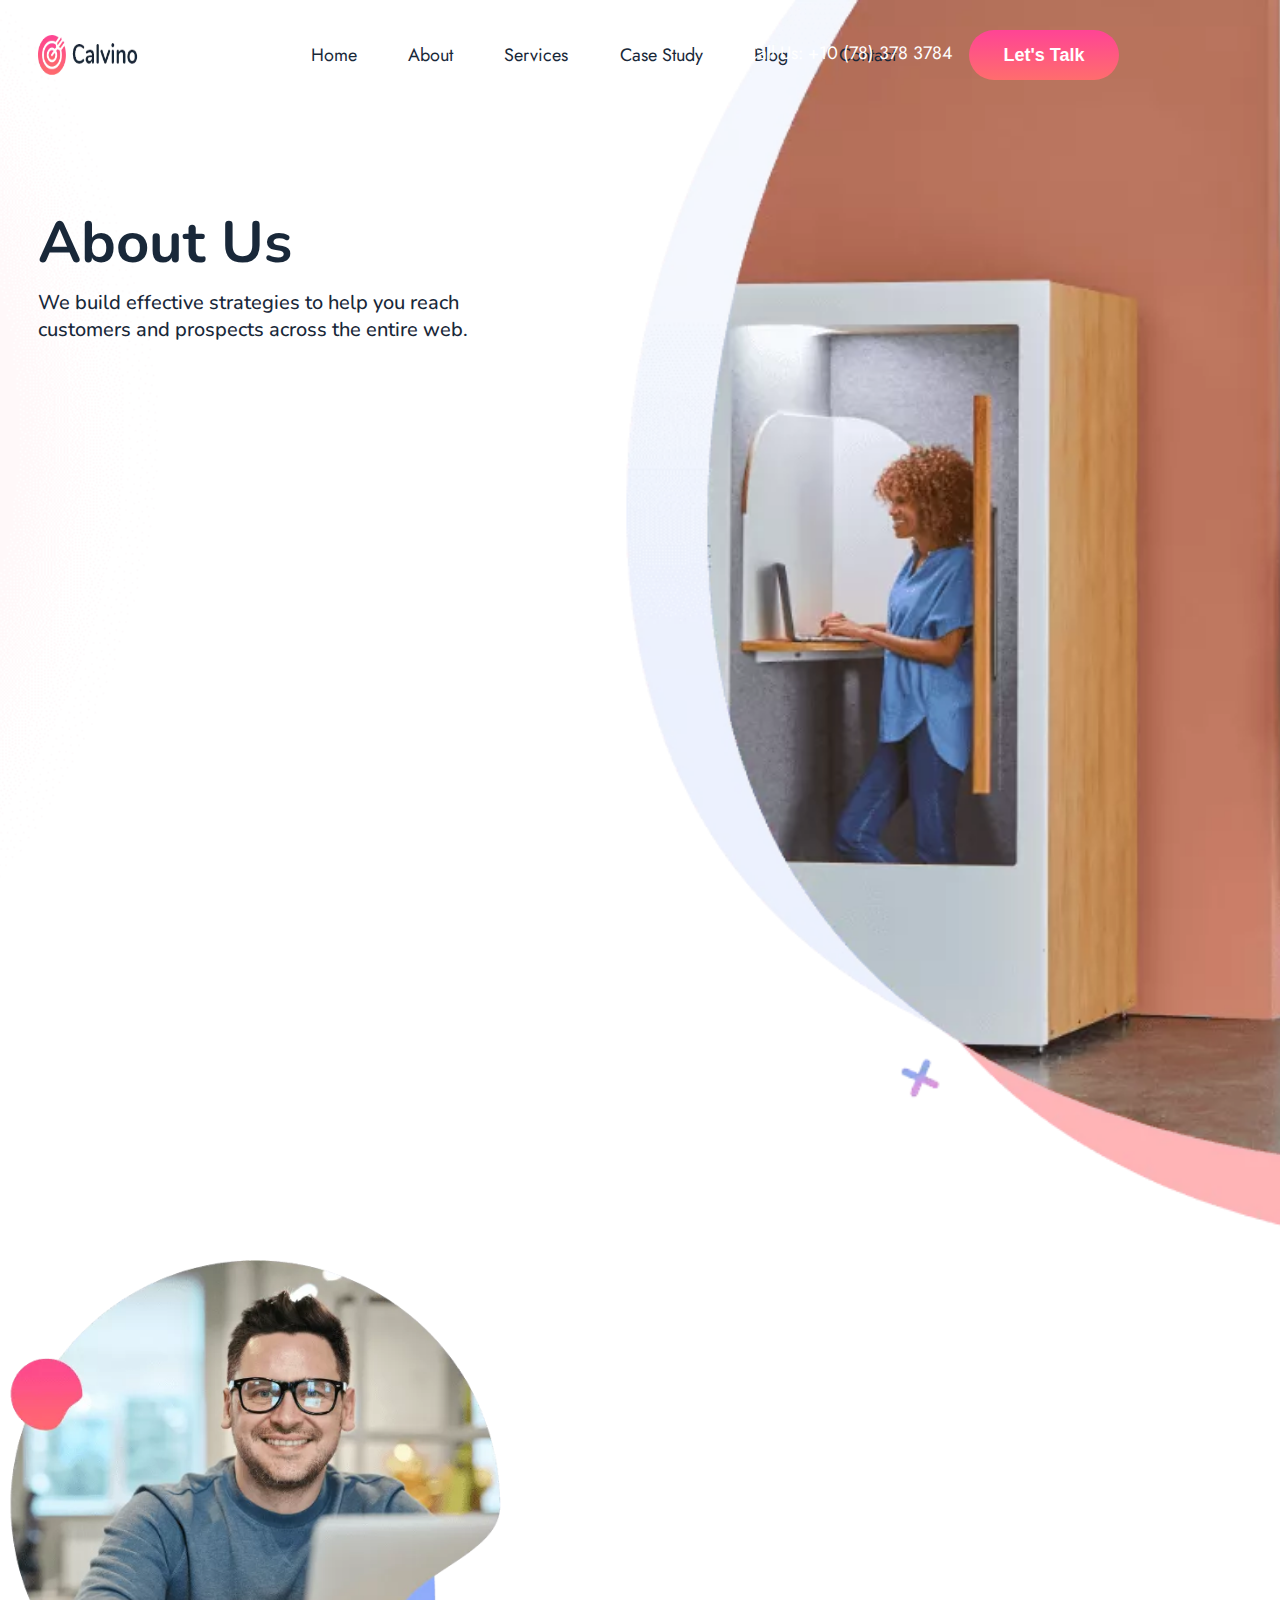
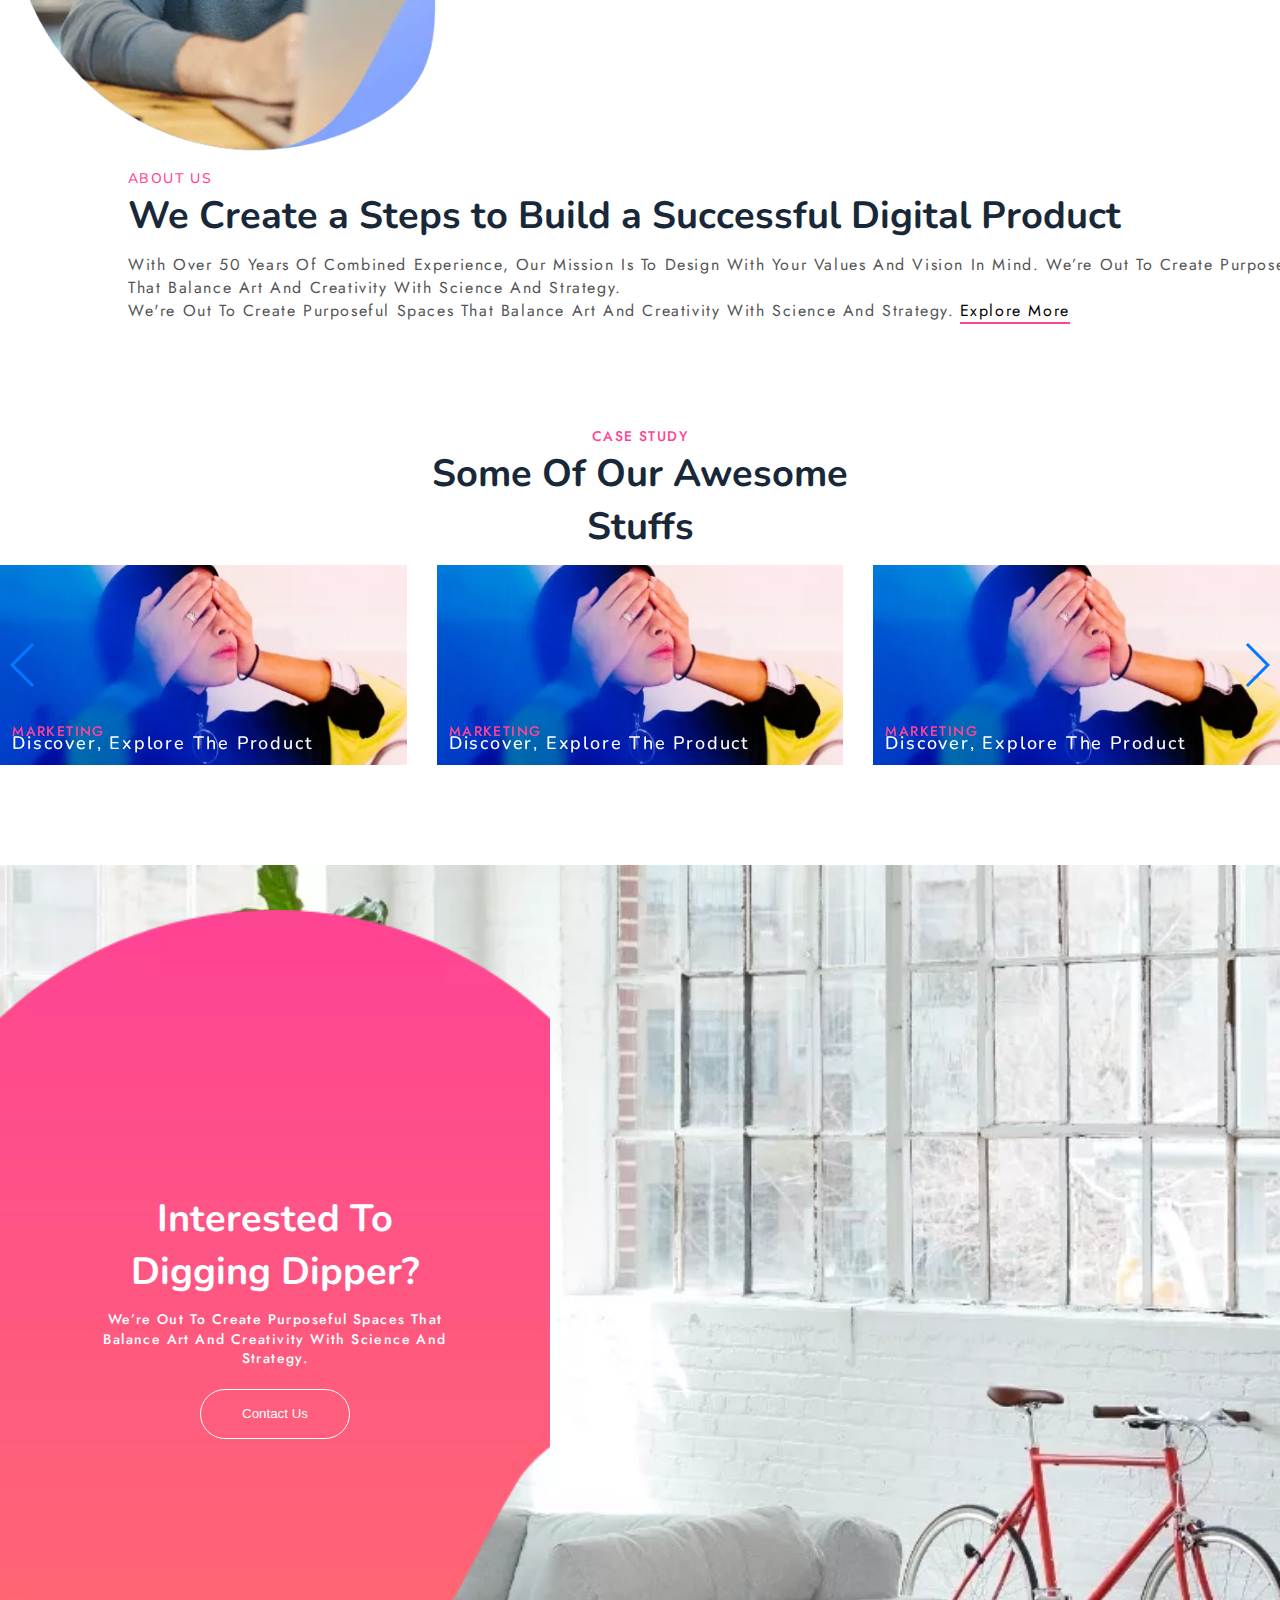
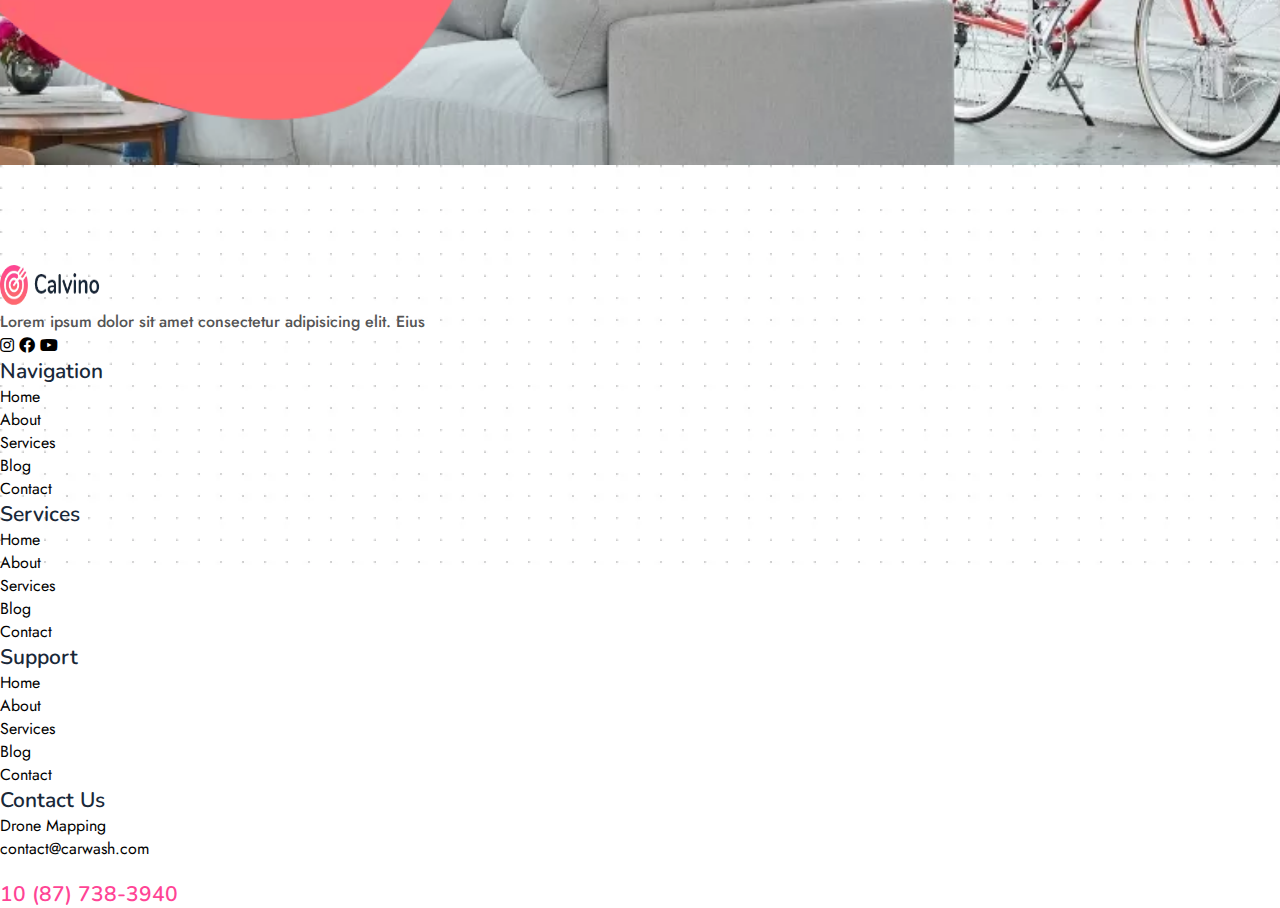
<file: about.html>
<!DOCTYPE html>
<html lang="en">
<head>
    <meta charset="UTF-8">
    <meta name="viewport" content="width=device-width, initial-scale=1.0">
    <title>Calvino-SEO-About</title>
    <link href="https://cdn.jsdelivr.net/npm/bootstrap@5.0.2/dist/css/bootstrap.min.css" rel="stylesheet" integrity="sha384-EVSTQN3/azprG1Anm3QDgpJLIm9Nao0Yz1ztcQTwFspd3yD65VohhpuuCOmLASjC" crossorigin="anonymous">
    <link rel="stylesheet" href="./assets/css/swiper.min.css">
    <link rel="stylesheet" href="./assets/css/stylesheet.css">
    <link rel="stylesheet" href="./assets/css/fontawesome-all.min.css">
</head>
<body>
    <header class="header-about">
        <nav class="navbar">
            <img src="./assets/img/logo.png" class="logo" alt="logo">
            <ul class="links-container">
                <li class="link-item"><a href="#">Home</a></li>
                <li class="link-item"><a href="#">About</a></li>
                <li class="link-item"><a href="#">Services</a></li>
                <li class="link-item"><a href="#">Case Study</a></li>
                <li class="link-item"><a href="#">Blog</a></li>
                <li class="link-item"><a href="#">Contact</a></li>
            </ul>
            <div class="call-to-action">
                <a href="">Call Us: +10 (78) 378 3784</a>
                <button class="action-btn">Let's Talk</button>
            </div>
        </nav>
        <section class="hero-section" id="hero-section">
            <div class="container">
                <div class="row">
                    <div class="col-xl-8 col-lg-8 col-md-8 col-12">
                        <h1>About Us</h1>
                        <h6>We build effective strategies to help you reach customers and prospects across the entire web.</h6>
                    </div>
                </div>
            </div>
        </section>
    </header>
    <section class="about" id="about">
        <div class="container">
            <div class="row">
            <div class="col-xl-5 col-lg-5 col-md-5 col-12">
                <img src="./assets/img/about1.png" alt="">
            </div>
            <div class="col-xl-7 col-lg-7 col-md-7 col-12">
                <div class="about-content-area">
                    <h6>ABOUT US</h6>
                    <h2>We Create a Steps to Build a Successful Digital Product</h2>
                    <p>With over 50 years of combined experience, our mission is to design with your values and vision in mind. We’re out to create purposeful spaces that balance art and creativity with science and strategy.</p>
                    <p>We're out to create purposeful spaces that balance art and creativity with science and strategy.</p>
                    <a href="#">Explore More</a>
                </div>
            </div>
            </div>
        </div>
    </section>
    <section class="case-study" id="case-study">
        <div class="container">
            <div class="row">
                <div class="col-xl-12 col-lg-12 col-md-12 justify-heading">
                    <p>CASE STUDY</p>
                    <h2>Some Of Our Awesome<br> Stuffs</h2>
                </div>
            </div>
            <div class="row">
                <div class="col-xl-12 col-lg-12 col-md-12 col-12">
                    <div class="swiper-container" data-aos="fade-up">
                        <!-- Additional required wrapper -->
                        <div class="swiper-wrapper">
                            <div class="swiper-slide">
                                <div class="case-study-card">
                                    <p>Marketing</p>
                                    <h3>Discover, Explore the product</h3>
                                </div>
                            </div>
                            <div class="swiper-slide">
                                <div class="case-study-card">
                                    <p>Marketing</p>
                                    <h3>Discover, Explore the product</h3>
                                </div>
                            </div>
                            <div class="swiper-slide">
                                <div class="case-study-card">
                                    <p>Marketing</p>
                                    <h3>Discover, Explore the product</h3>
                                </div>
                            </div>
                            <div class="swiper-slide">
                                <div class="case-study-card">
                                    <p>Marketing</p>
                                    <h3>Discover, Explore the product</h3>
                                </div>
                            </div>
                            <div class="swiper-slide">
                                <div class="case-study-card">
                                    <p>Marketing</p>
                                    <h3>Discover, Explore the product</h3>
                                </div>
                            </div>
                        </div>
                        <!-- If we need navigation buttons -->
                        <div class="swiper-button-prev"></div>
                        <div class="swiper-button-next"></div>
                    </div>
                </div>
            </div>
        </div>
    </section>
    <section class="emargency-care" id="emargency-care">
        <div class="container">
            <div class="row">
                <div class="col-xl-6 col-lg-6 col-md-6 col-12"></div>
                <div class="col-xl-6 col-lg-6 col-md-6 col-12">
                    <div class="emargency-care-content">
                    <h2>Interested To<br>
                        Digging Dipper?</h2>
                    <p>We’re out to create purposeful spaces that balance art and creativity with science and strategy.
                    </p>
                    <button class="emargency-care-btn">Contact Us</button>
                    </div>
                </div>
            </div>
        </div>
    </section>
    <footer>
        <div class="container">
            <div class="row">
                <div class="col-xl-3 col-lg-3 col-md-3 col-12">
                    <div class="footer-content">
                    <img src="./assets/img/logo.png" class="logo" alt="">
                    <p>Lorem ipsum dolor sit amet consectetur adipisicing elit. Eius</p>
                    <span><i class="fab fa-instagram"></i> <i class="fab fa-facebook"></i> <i class="fab fa-youtube"></i> <i class="fab fa-linkedin"></i></span>
                    </div>
                </div>
                <div class="col-xl-2 col-lg-2 col-md-2">
                    <h6>Navigation</h6>
                    <ul class="link-container">
                        <li class="links">Home</li>
                        <li class="links">About</li>
                        <li class="links">Services</li>
                        <li class="links">Blog</li>
                        <li class="links">Contact</li>
                    </ul>         
                </div>
                <div class="col-xl-2 col-lg-2 col-md-2">
                    <h6>Services</h6>
                    <ul class="link-container">
                        <li class="links">Home</li>
                        <li class="links">About</li>
                        <li class="links">Services</li>
                        <li class="links">Blog</li>
                        <li class="links">Contact</li>
                    </ul>   
                </div>
                <div class="col-xl-2 col-lg-2 col-md-2">
                    <h6>Support</h6>
                    <ul class="link-container">
                        <li class="links">Home</li>
                        <li class="links">About</li>
                        <li class="links">Services</li>
                        <li class="links">Blog</li>
                        <li class="links">Contact</li>
                    </ul>   
                </div>
                <div class="col-xl-3 col-lg-3 col-md-3 col-12">
                    <h6>Contact Us</h6>
                    <ul class="link-container">
                        <li class="links">Drone Mapping</li>
                        <li class="links">contact@carwash.com</li>
                    </ul> 
                    <h4><a href="">10 (87) 738-3940</a></h4>
                </div>
            </div>
        </div>
    </footer>
</body>
    <script src="./assets/js/jquery.min.js"></script>
    <script src="https://cdn.jsdelivr.net/npm/@popperjs/core@2.9.2/dist/umd/popper.min.js" integrity="sha384-IQsoLXl5PILFhosVNubq5LC7Qb9DXgDA9i+tQ8Zj3iwWAwPtgFTxbJ8NT4GN1R8p" crossorigin="anonymous"></script>
    <script src="https://cdn.jsdelivr.net/npm/bootstrap@5.0.2/dist/js/bootstrap.min.js" integrity="sha384-cVKIPhGWiC2Al4u+LWgxfKTRIcfu0JTxR+EQDz/bgldoEyl4H0zUF0QKbrJ0EcQF" crossorigin="anonymous"></script>
    <script src="./assets/js/swiper.min.js"></script>
    <script src="./assets/js/main.js"></script>
</html>
</file>
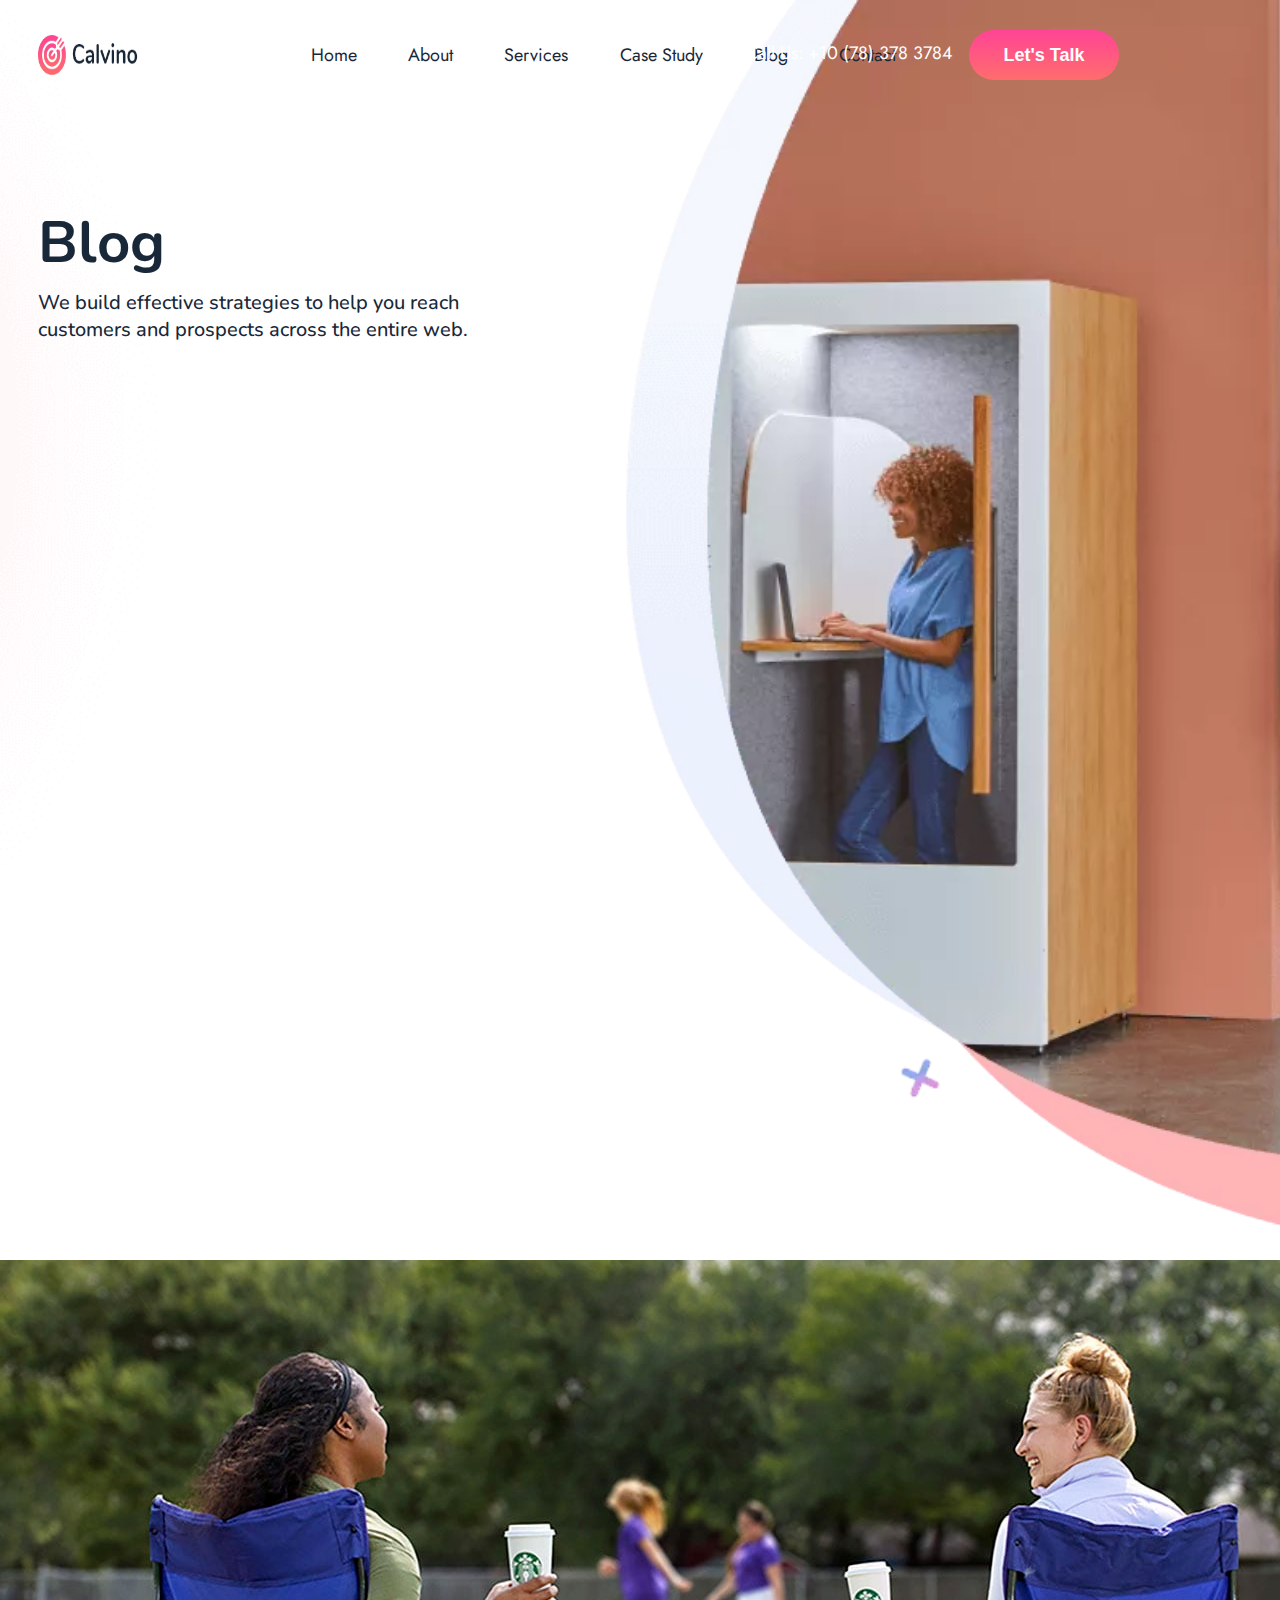
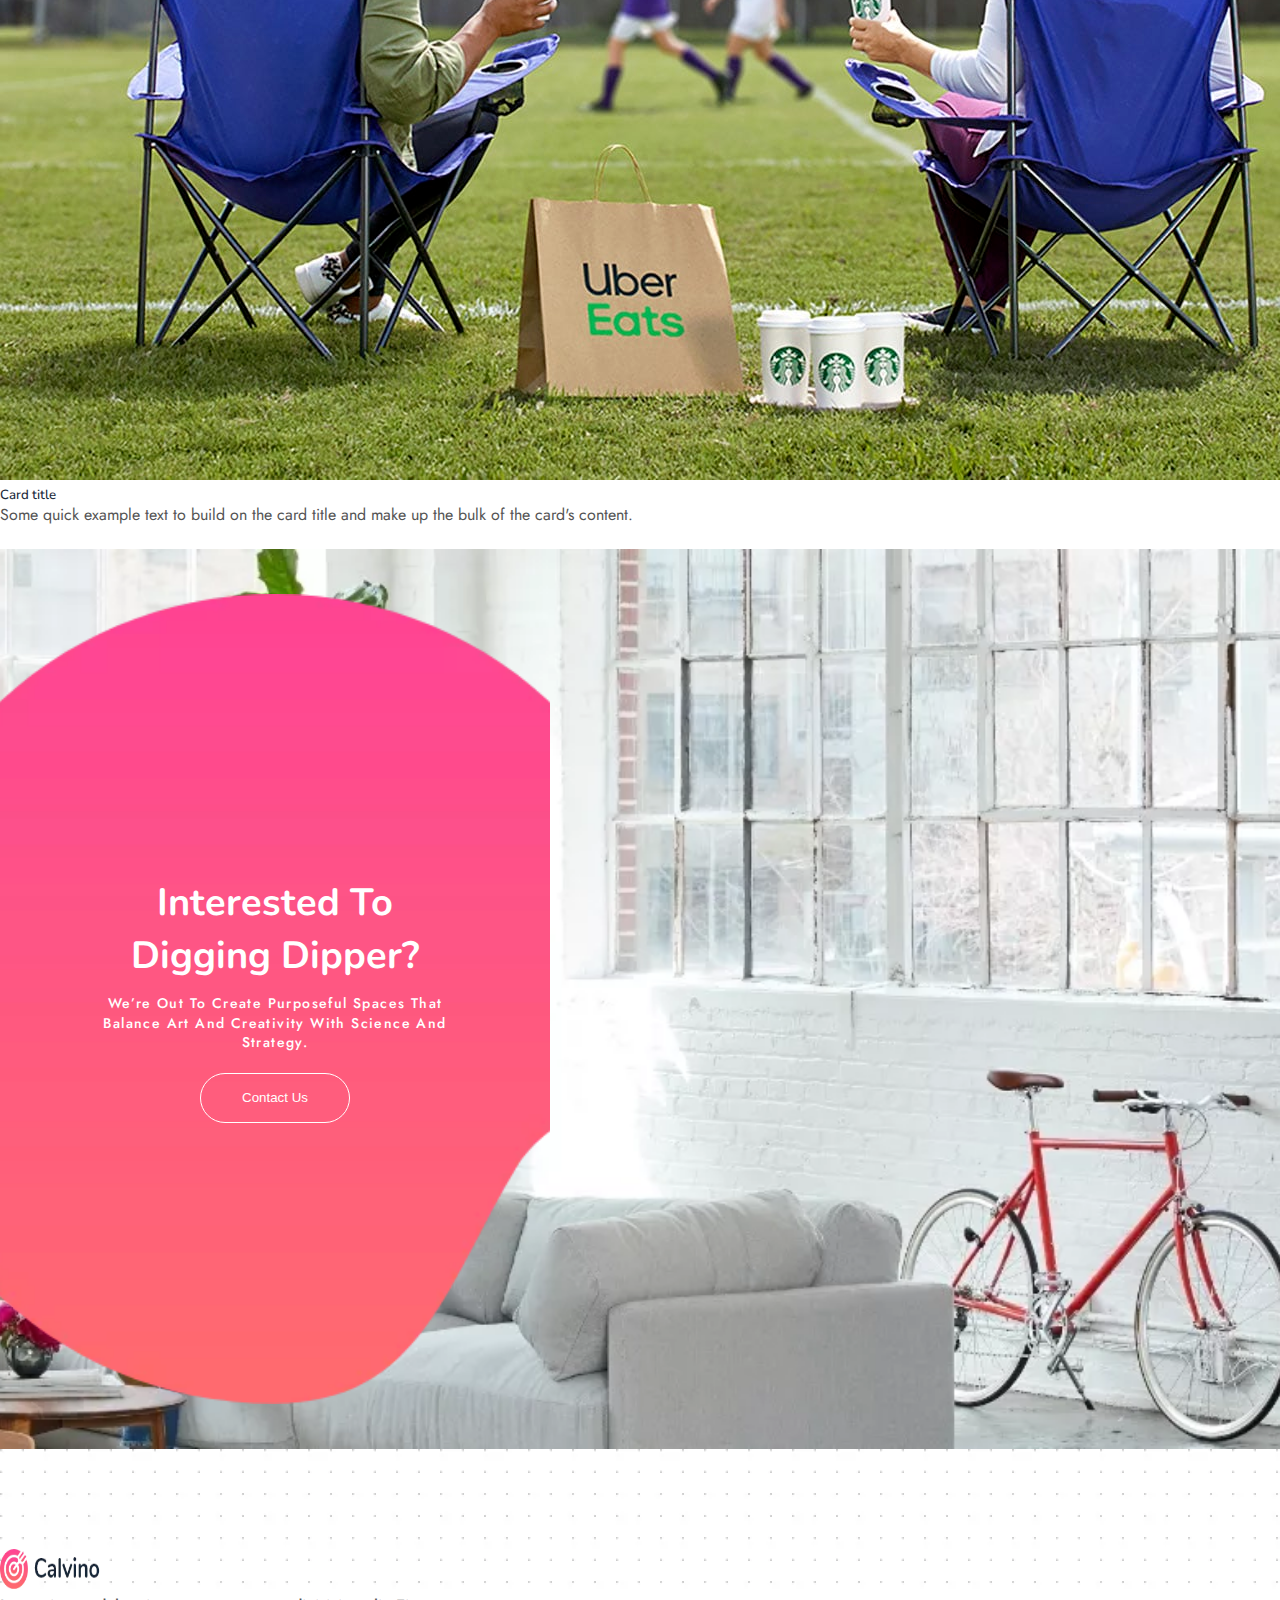
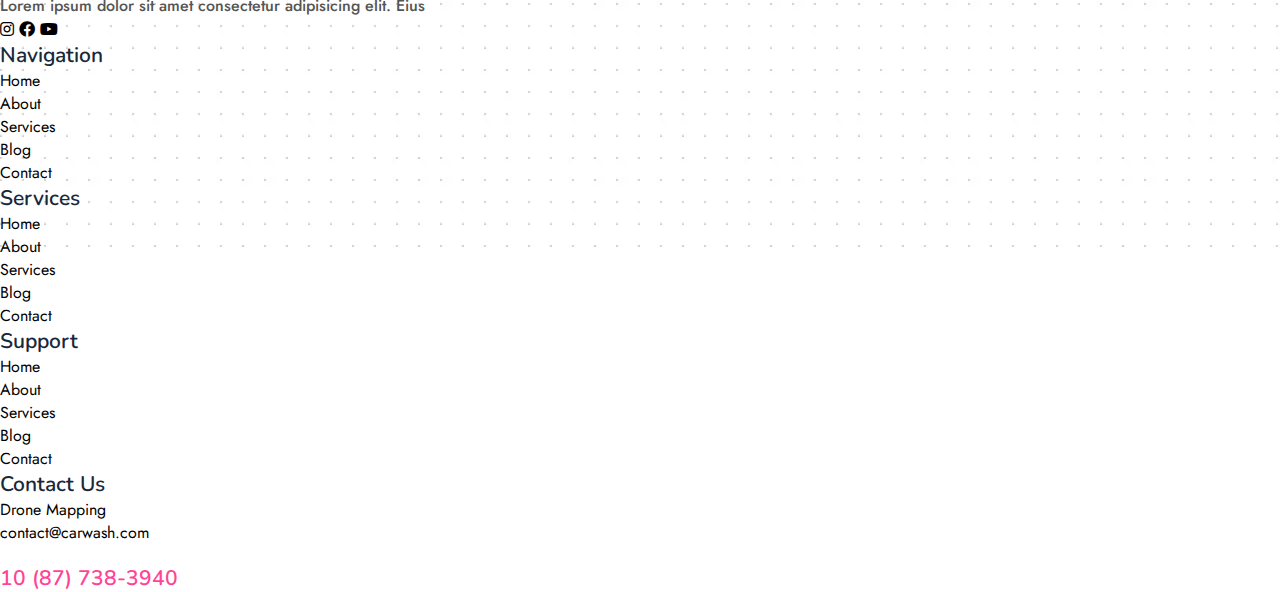
<file: blog.html>
<!DOCTYPE html>
<html lang="en">
<head>
    <meta charset="UTF-8">
    <meta name="viewport" content="width=device-width, initial-scale=1.0">
    <title>Calvino-Blog</title>
    <link href="https://cdn.jsdelivr.net/npm/bootstrap@5.0.2/dist/css/bootstrap.min.css" rel="stylesheet" integrity="sha384-EVSTQN3/azprG1Anm3QDgpJLIm9Nao0Yz1ztcQTwFspd3yD65VohhpuuCOmLASjC" crossorigin="anonymous">
    <link rel="stylesheet" href="./assets/css/swiper.min.css">
    <link rel="stylesheet" href="./assets/css/stylesheet.css">
    <link rel="stylesheet" href="./assets/css/fontawesome-all.min.css">
</head>
<body>
    <header class="header-about">
        <nav class="navbar">
            <img src="./assets/img/logo.png" class="logo" alt="logo">
            <ul class="links-container">
                <li class="link-item"><a href="#">Home</a></li>
                <li class="link-item"><a href="#">About</a></li>
                <li class="link-item"><a href="#">Services</a></li>
                <li class="link-item"><a href="#">Case Study</a></li>
                <li class="link-item"><a href="#">Blog</a></li>
                <li class="link-item"><a href="#">Contact</a></li>
            </ul>
            <div class="call-to-action">
                <a href="">Call Us: +10 (78) 378 3784</a>
                <button class="action-btn">Let's Talk</button>
            </div>
        </nav>
        <section class="hero-section" id="hero-section">
            <div class="container">
                <div class="row">
                    <div class="col-xl-8 col-lg-8 col-md-8 col-12">
                        <h1>Blog</h1>
                        <h6>We build effective strategies to help you reach customers and prospects across the entire web.</h6>
                    </div>
                </div>
            </div>
        </section>
    </header>
    <section class="blog" id="blog">
        <div class="container">
            <div class="row">
                <div class="col-xl-8 col-lg-8 col-md-8 col-12">
                    <div class="card">
                        <img class="card-img-top" src="./assets/img/blog-1.png" alt="Card image cap">
                        <div class="card-body">
                          <h5 class="card-title">Card title</h5>
                          <p class="card-text">Some quick example text to build on the card title and make up the bulk of the card's content.</p>
                          <a href="#" class="btn btn-primary">Go somewhere</a>
                        </div>
                    </div>
                </div>
                <div class="col-xl-4 col-lg-4 col-md-4 col-12">
                    <div class="card bg-light mb-3">
                        <div class="card-body">
                            
                        </div>
                    </div>
                </div>
            </div>
        </div>
    </section>
    <section class="emargency-care" id="emargency-care">
        <div class="container">
            <div class="row">
                <div class="col-xl-6 col-lg-6 col-md-6 col-12"></div>
                <div class="col-xl-6 col-lg-6 col-md-6 col-12">
                    <div class="emargency-care-content">
                    <h2>Interested To<br>
                        Digging Dipper?</h2>
                    <p>We’re out to create purposeful spaces that balance art and creativity with science and strategy.
                    </p>
                    <button class="emargency-care-btn">Contact Us</button>
                    </div>
                </div>
            </div>
        </div>
    </section>
    <footer>
        <div class="container">
            <div class="row">
                <div class="col-xl-3 col-lg-3 col-md-3 col-12">
                    <div class="footer-content">
                    <img src="./assets/img/logo.png" class="logo" alt="">
                    <p>Lorem ipsum dolor sit amet consectetur adipisicing elit. Eius</p>
                    <span><i class="fab fa-instagram"></i> <i class="fab fa-facebook"></i> <i class="fab fa-youtube"></i> <i class="fab fa-linkedin"></i></span>
                    </div>
                </div>
                <div class="col-xl-2 col-lg-2 col-md-2">
                    <h6>Navigation</h6>
                    <ul class="link-container">
                        <li class="links">Home</li>
                        <li class="links">About</li>
                        <li class="links">Services</li>
                        <li class="links">Blog</li>
                        <li class="links">Contact</li>
                    </ul>         
                </div>
                <div class="col-xl-2 col-lg-2 col-md-2">
                    <h6>Services</h6>
                    <ul class="link-container">
                        <li class="links">Home</li>
                        <li class="links">About</li>
                        <li class="links">Services</li>
                        <li class="links">Blog</li>
                        <li class="links">Contact</li>
                    </ul>   
                </div>
                <div class="col-xl-2 col-lg-2 col-md-2">
                    <h6>Support</h6>
                    <ul class="link-container">
                        <li class="links">Home</li>
                        <li class="links">About</li>
                        <li class="links">Services</li>
                        <li class="links">Blog</li>
                        <li class="links">Contact</li>
                    </ul>   
                </div>
                <div class="col-xl-3 col-lg-3 col-md-3 col-12">
                    <h6>Contact Us</h6>
                    <ul class="link-container">
                        <li class="links">Drone Mapping</li>
                        <li class="links">contact@carwash.com</li>
                    </ul> 
                    <h4><a href="">10 (87) 738-3940</a></h4>
                </div>
            </div>
        </div>
    </footer>
    
    <script src="./assets/js/jquery.min.js"></script>
    <script src="https://cdn.jsdelivr.net/npm/@popperjs/core@2.9.2/dist/umd/popper.min.js" integrity="sha384-IQsoLXl5PILFhosVNubq5LC7Qb9DXgDA9i+tQ8Zj3iwWAwPtgFTxbJ8NT4GN1R8p" crossorigin="anonymous"></script>
    <script src="https://cdn.jsdelivr.net/npm/bootstrap@5.0.2/dist/js/bootstrap.min.js" integrity="sha384-cVKIPhGWiC2Al4u+LWgxfKTRIcfu0JTxR+EQDz/bgldoEyl4H0zUF0QKbrJ0EcQF" crossorigin="anonymous"></script>
    <script src="./assets/js/swiper.min.js"></script>
    <script src="./assets/js/main.js"></script>
</body>
</html>
</file>
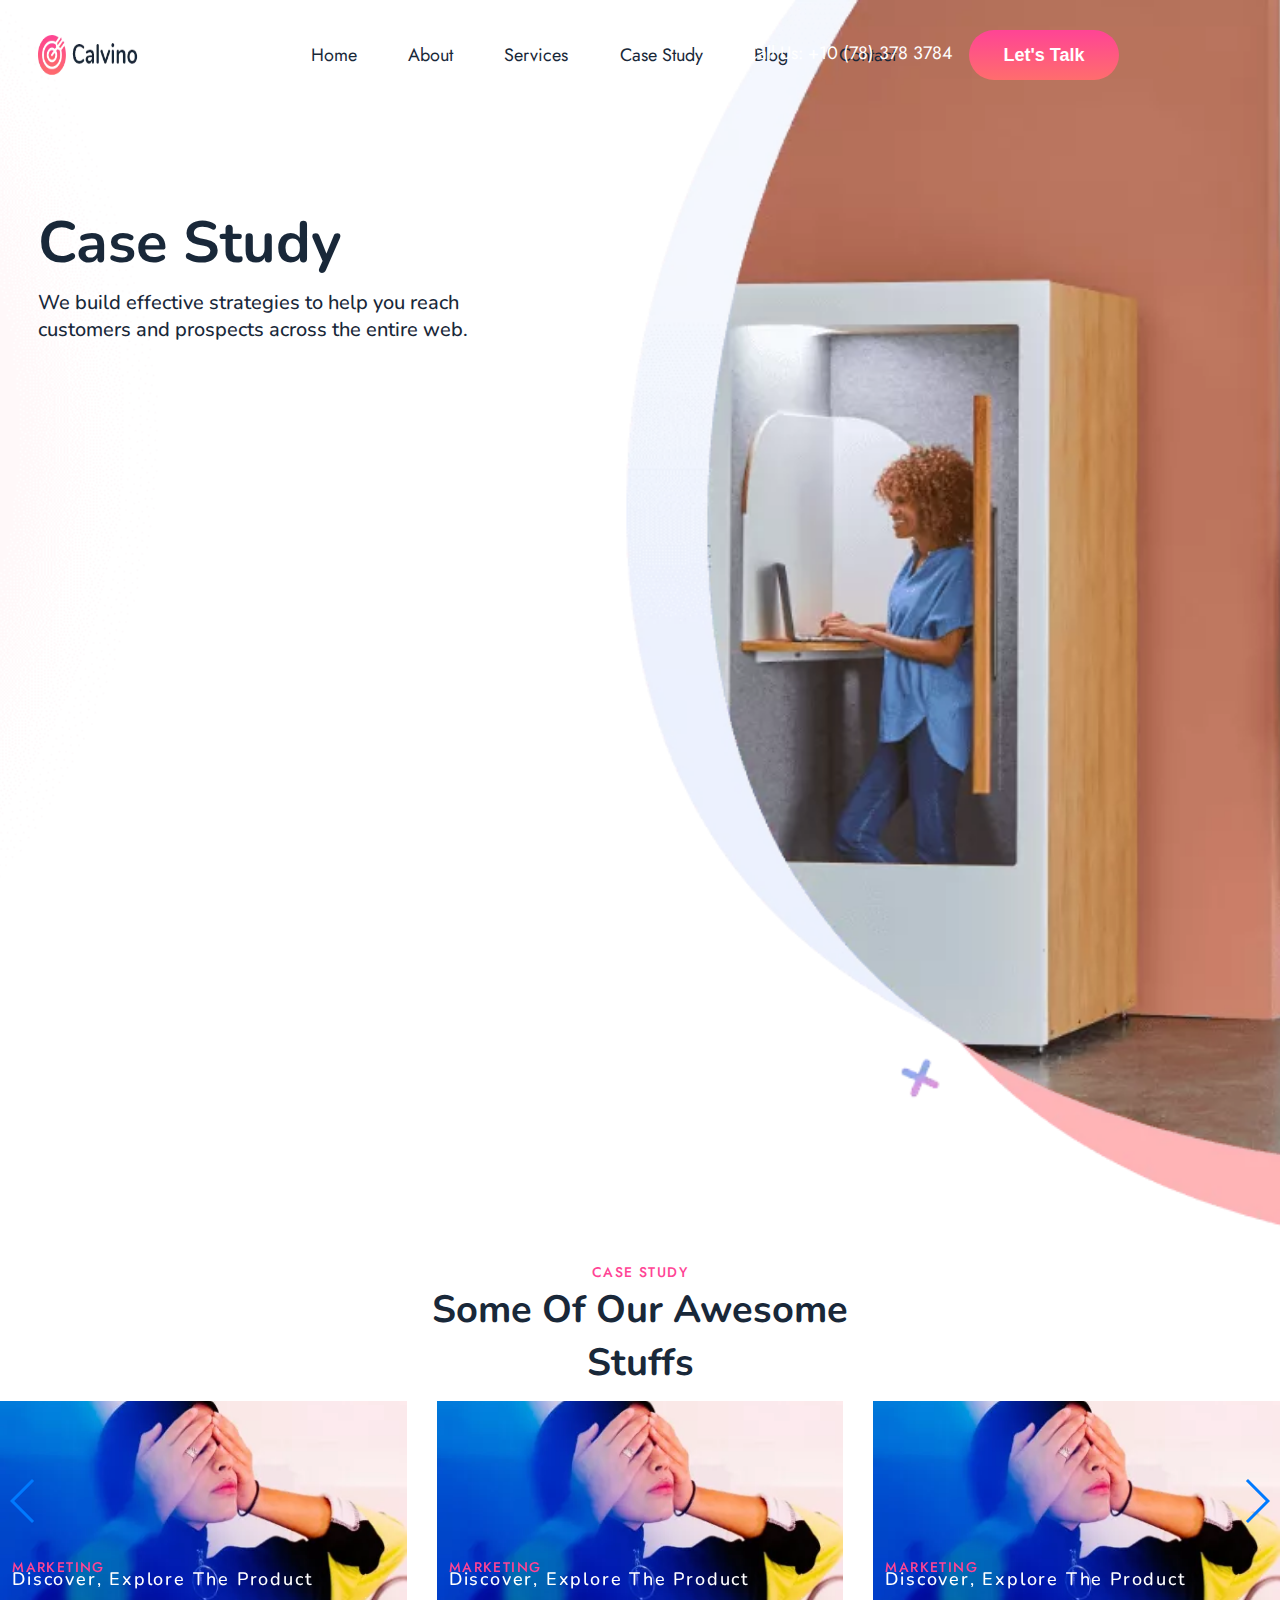
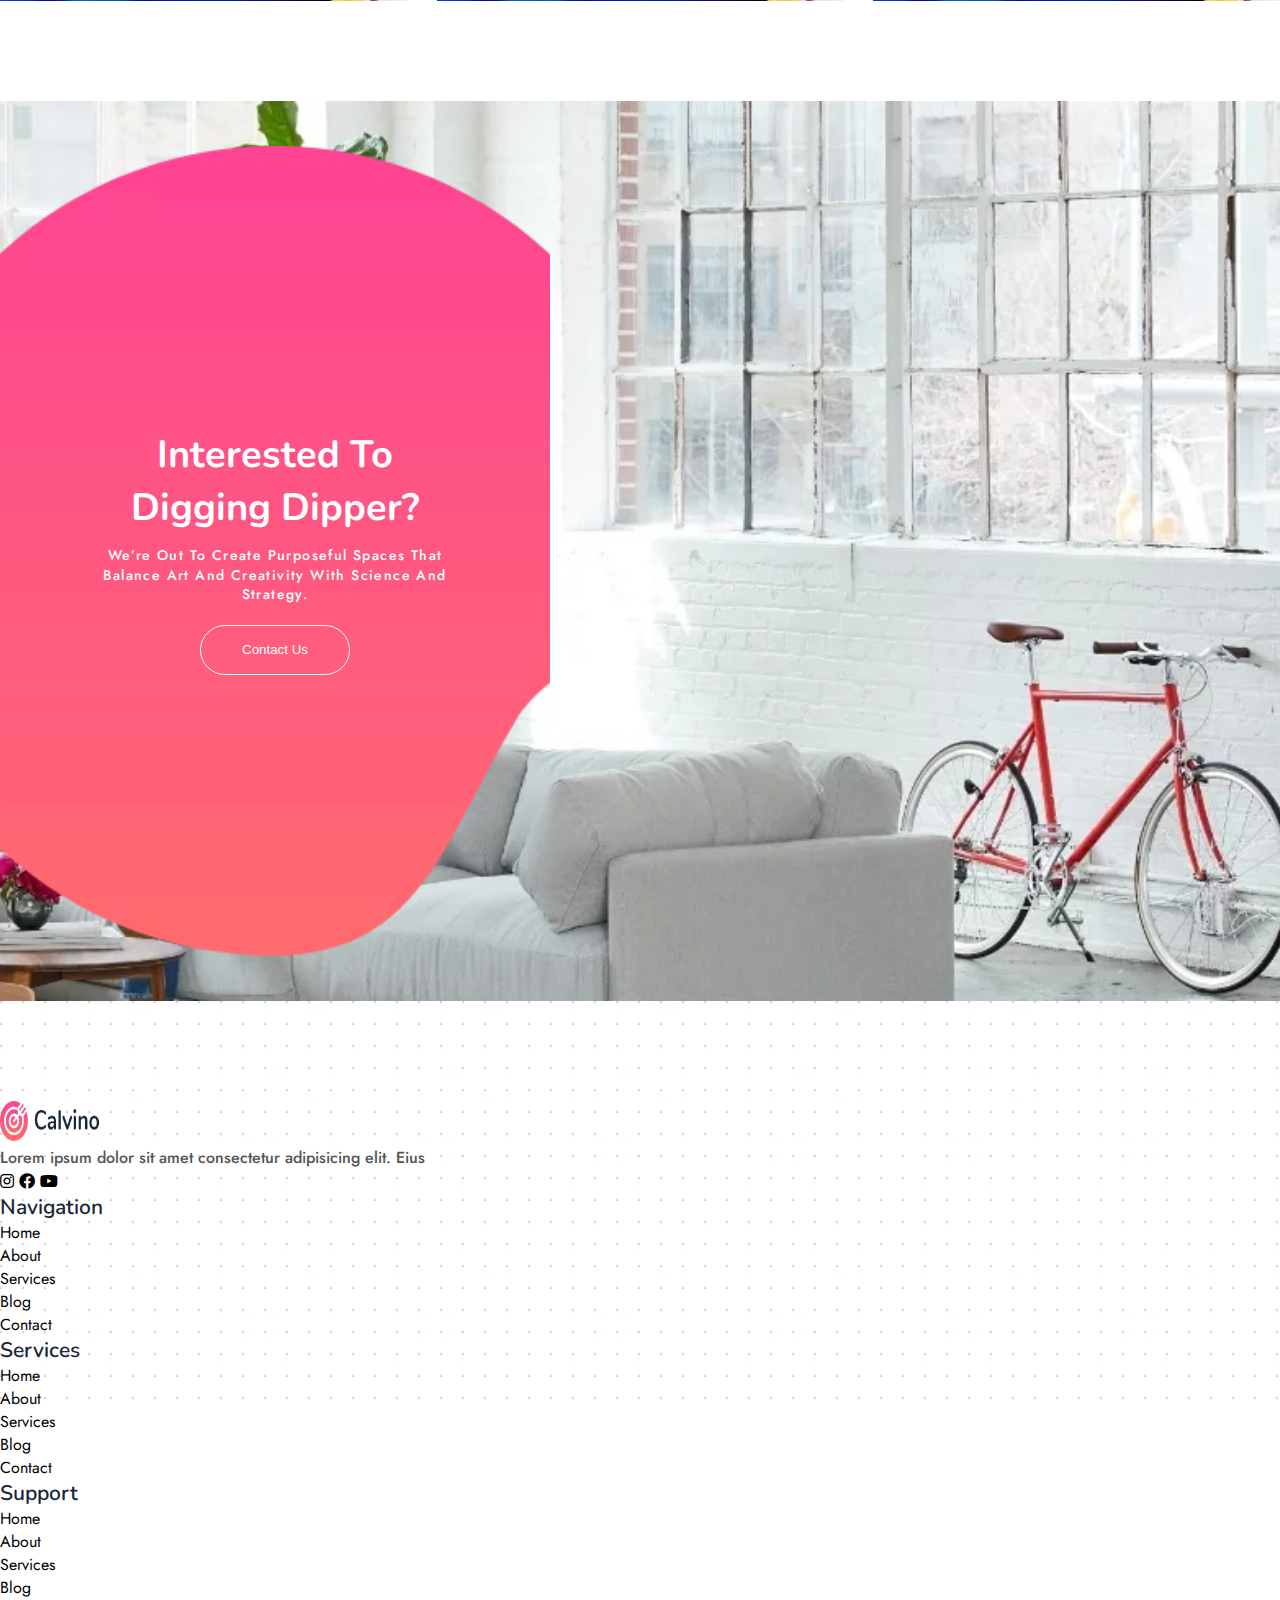
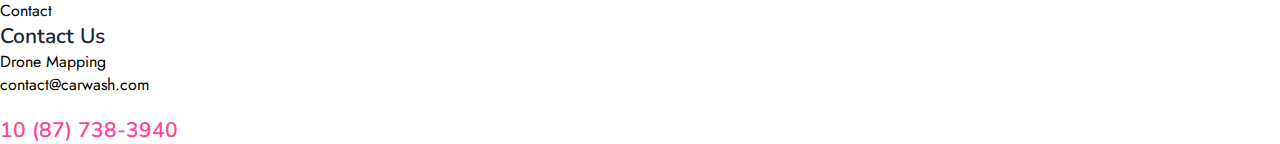
<file: case-study.html>
<!DOCTYPE html>
<html lang="en">
<head>
    <meta charset="UTF-8">
    <meta name="viewport" content="width=device-width, initial-scale=1.0">
    <title>Calvino-SEO-Services</title>
    <link href="https://cdn.jsdelivr.net/npm/bootstrap@5.0.2/dist/css/bootstrap.min.css" rel="stylesheet" integrity="sha384-EVSTQN3/azprG1Anm3QDgpJLIm9Nao0Yz1ztcQTwFspd3yD65VohhpuuCOmLASjC" crossorigin="anonymous">
    <link rel="stylesheet" href="./assets/css/swiper.min.css">
    <link rel="stylesheet" href="./assets/css/stylesheet.css">
    <link rel="stylesheet" href="./assets/css/fontawesome-all.min.css">
</head>
<body>
    <header class="header-about">
        <nav class="navbar">
            <img src="./assets/img/logo.png" class="logo" alt="logo">
            <ul class="links-container">
                <li class="link-item"><a href="#">Home</a></li>
                <li class="link-item"><a href="#">About</a></li>
                <li class="link-item"><a href="#">Services</a></li>
                <li class="link-item"><a href="#">Case Study</a></li>
                <li class="link-item"><a href="#">Blog</a></li>
                <li class="link-item"><a href="#">Contact</a></li>
            </ul>
            <div class="call-to-action">
                <a href="">Call Us: +10 (78) 378 3784</a>
                <button class="action-btn">Let's Talk</button>
            </div>
        </nav>
        <section class="hero-section" id="hero-section">
            <div class="container">
                <div class="row">
                    <div class="col-xl-8 col-lg-8 col-md-8 col-12">
                        <h1>Case Study</h1>
                        <h6>We build effective strategies to help you reach customers and prospects across the entire web.</h6>
                    </div>
                </div>
            </div>
        </section>
    </header>
    <section class="case-study" id="case-study">
        <div class="container">
            <div class="row">
                <div class="col-xl-12 col-lg-12 col-md-12 justify-heading">
                    <p>CASE STUDY</p>
                    <h2>Some Of Our Awesome<br> Stuffs</h2>
                </div>
            </div>
            <div class="row">
                <div class="col-xl-12 col-lg-12 col-md-12 col-12">
                    <div class="swiper-container" data-aos="fade-up">
                        <!-- Additional required wrapper -->
                        <div class="swiper-wrapper">
                            <div class="swiper-slide">
                                <div class="case-study-card">
                                    <p>Marketing</p>
                                    <h3>Discover, Explore the product</h3>
                                </div>
                            </div>
                            <div class="swiper-slide">
                                <div class="case-study-card">
                                    <p>Marketing</p>
                                    <h3>Discover, Explore the product</h3>
                                </div>
                            </div>
                            <div class="swiper-slide">
                                <div class="case-study-card">
                                    <p>Marketing</p>
                                    <h3>Discover, Explore the product</h3>
                                </div>
                            </div>
                            <div class="swiper-slide">
                                <div class="case-study-card">
                                    <p>Marketing</p>
                                    <h3>Discover, Explore the product</h3>
                                </div>
                            </div>
                            <div class="swiper-slide">
                                <div class="case-study-card">
                                    <p>Marketing</p>
                                    <h3>Discover, Explore the product</h3>
                                </div>
                            </div>
                        </div>
                        <!-- If we need navigation buttons -->
                        <div class="swiper-button-prev"></div>
                        <div class="swiper-button-next"></div>
                    </div>
                </div>
            </div>
        </div>
    </section>
    <section class="emargency-care" id="emargency-care">
        <div class="container">
            <div class="row">
                <div class="col-xl-6 col-lg-6 col-md-6 col-12"></div>
                <div class="col-xl-6 col-lg-6 col-md-6 col-12">
                    <div class="emargency-care-content">
                    <h2>Interested To<br>
                        Digging Dipper?</h2>
                    <p>We’re out to create purposeful spaces that balance art and creativity with science and strategy.
                    </p>
                    <button class="emargency-care-btn">Contact Us</button>
                    </div>
                </div>
            </div>
        </div>
    </section>
    
    <footer>
        <div class="container">
            <div class="row">
                <div class="col-xl-3 col-lg-3 col-md-3 col-12">
                    <div class="footer-content">
                    <img src="./assets/img/logo.png" class="logo" alt="">
                    <p>Lorem ipsum dolor sit amet consectetur adipisicing elit. Eius</p>
                    <span><i class="fab fa-instagram"></i> <i class="fab fa-facebook"></i> <i class="fab fa-youtube"></i> <i class="fab fa-linkedin"></i></span>
                    </div>
                </div>
                <div class="col-xl-2 col-lg-2 col-md-2">
                    <h6>Navigation</h6>
                    <ul class="link-container">
                        <li class="links">Home</li>
                        <li class="links">About</li>
                        <li class="links">Services</li>
                        <li class="links">Blog</li>
                        <li class="links">Contact</li>
                    </ul>         
                </div>
                <div class="col-xl-2 col-lg-2 col-md-2">
                    <h6>Services</h6>
                    <ul class="link-container">
                        <li class="links">Home</li>
                        <li class="links">About</li>
                        <li class="links">Services</li>
                        <li class="links">Blog</li>
                        <li class="links">Contact</li>
                    </ul>   
                </div>
                <div class="col-xl-2 col-lg-2 col-md-2">
                    <h6>Support</h6>
                    <ul class="link-container">
                        <li class="links">Home</li>
                        <li class="links">About</li>
                        <li class="links">Services</li>
                        <li class="links">Blog</li>
                        <li class="links">Contact</li>
                    </ul>   
                </div>
                <div class="col-xl-3 col-lg-3 col-md-3 col-12">
                    <h6>Contact Us</h6>
                    <ul class="link-container">
                        <li class="links">Drone Mapping</li>
                        <li class="links">contact@carwash.com</li>
                    </ul> 
                    <h4><a href="">10 (87) 738-3940</a></h4>
                </div>
            </div>
        </div>
    </footer>
</body>
    <script src="./assets/js/jquery.min.js"></script>
    <script src="https://cdn.jsdelivr.net/npm/@popperjs/core@2.9.2/dist/umd/popper.min.js" integrity="sha384-IQsoLXl5PILFhosVNubq5LC7Qb9DXgDA9i+tQ8Zj3iwWAwPtgFTxbJ8NT4GN1R8p" crossorigin="anonymous"></script>
    <script src="https://cdn.jsdelivr.net/npm/bootstrap@5.0.2/dist/js/bootstrap.min.js" integrity="sha384-cVKIPhGWiC2Al4u+LWgxfKTRIcfu0JTxR+EQDz/bgldoEyl4H0zUF0QKbrJ0EcQF" crossorigin="anonymous"></script>
    <script src="./assets/js/swiper.min.js"></script>
    <script src="./assets/js/main.js"></script>
</html>
</file>
<file: assets/css/stylesheet.css>
@import url("https://fonts.googleapis.com/css2?family=Jost:wght@300;400;500;600;700;800&family=Nunito:wght@300;400;600;700;800;900&display=swap");
*{
    padding: 0;
    margin: 0;
    box-sizing: border-box;
}

html{
    scroll-behavior: smooth;
}

body{
    font-family: "Jost",sans-serif;
    font-weight: normal;
    font-style: normal;
    font-size: 16px;
    overflow-x: hidden;
}
h1,h2,h3,h4,h5,h6 {
    font-family: "Nunito",sans-serif;
    color: #192839;
    margin-top: 0px;
    font-style: normal;
    font-weight: 500;
    text-transform: normal
}

p {
    font-family: "Jost",sans-serif;
    color: #545454;
    font-size: 16px;
    line-height: 30px;
    font-weight: normal;
    line-height: 1.4
}

a,.button {
    -webkit-transition: all .3s ease-out 0s;
    -moz-transition: all .3s ease-out 0s;
    -ms-transition: all .3s ease-out 0s;
    -o-transition: all .3s ease-out 0s;
    transition: all .3s ease-out 0s
}

a:focus,button:focus {
    text-decoration: none;
    outline: none
}

a {
    color: #635c5c;
    text-decoration: none;
}

a:hover {
    color: #fff
}

a:focus,a:hover {
    text-decoration: none;
}

a,button {
    color: #fff;
    outline: medium none;
}

button:focus,input:focus,input:focus,textarea,textarea:focus {
    outline: 0
}

input:focus::-moz-placeholder {
    opacity: 0;
    -webkit-transition: .4s;
    -o-transition: .4s;
    transition: .4s
}

h1 a,h2 a,h3 a,h4 a,h5 a,h6 a {
    color: inherit
}

ul {
    margin: 0px;
    padding: 0px
}

li {
    list-style: none
}

hr {
    border-bottom: 1px solid gray;
    border-top: 0 none;
    margin: 30px 0;
    padding: 0
}

.sticky-bar {
    left: 0;
    margin: auto;
    position: fixed;
    top: 0;
    width: 100%;
    -webkit-box-shadow: 0 10px 15px rgba(25,25,25,0.1);
    box-shadow: 0 10px 15px rgba(25,25,25,0.1);
    z-index: 9999;
    -webkit-animation: 300ms ease-in-out 0s normal none 1 running fadeInDown;
    animation: 300ms ease-in-out 0s normal none 1 running fadeInDown;
    -webkit-box-shadow: 0 10px 15px rgba(25,25,25,0.1)
}
.padding-none{
    padding: 0 !important;
}
header{
    position: relative;
    width: 100%;
    height: 140vh;
    background-image: url('/assets/img/h1_hero1.png');
    background-size: cover;
    background-position: center;
    background-repeat: no-repeat;
    padding: 15px 3%;
    /* margin-bottom: 200px; */

}
nav{
    position: relative;
    top: 0;
    z-index: 9;
    width: 100%;
    height: 70px;
    padding-top: 10px;
    transition: .5s;
    display: flex !important;
    align-items: center;
    justify-content: center;


}
.links-container {
    display: flex;
    align-items: center;
    justify-content: center;
    list-style: none;
    flex-direction: row;
    gap: 3.2rem;
    left: 150px;
    position: relative;
}
.link-item a {
    color: #192839;
    font-weight: 400;
    font-size: 18px;
    text-decoration: none;
    font-family: "Jost",sans-serif;
}
.link-item a:hover{
    background: rgba(0,0,0,0.7);
    cursor: pointer;

}
.logo{
    position: absolute;
    width: 100px;
    height: 40px;
    cursor: pointer;
    left: 0;
}
.call-to-action{
    position: relative;
    right: 0;
    display: flex;
    flex-direction: row;
    gap: 1rem;
    
}
.call-to-action a{
    position: relative;
    color: #fff;
    font-size: 18px;
    top:10px;
    
}
.call-to-action .action-btn{
    width:150px;
    height:50px;
    border-radius: 25px;
    background: linear-gradient(to bottom, #ff4495 0%, #ff6d6d 100%, #7db9e8 100%);
    color: #fff;
    border: none;
    font-size: 18px;
    font-weight: 600;
}

.hero-section{
    position: relative;
    display: flex;
    top: 10%;
    
}
.hero-section .specialize-btn{
    font-family: "Jost",sans-serif;
    color: #FF4495;
    font-size: 14px;
    font-weight: 400;
    display: inline-block;
    margin-bottom: 20px;
    line-height: 1.3;
    background: #fff;
    padding: 5px 18px;
    border-radius: 20px;
    border: 1px solid rgba(255,68,149,0.2);
}
.hero-section h1{
    color: #192839;
    font-family: "Nunito",sans-serif;
    font-size: 58px;
    font-weight: 700;
    line-height: 1.2;
    margin-bottom: 11px;
    width: 60%;
}
.hero-section h6{
    color: #192839;
    margin-bottom: 48px;
    padding-right: 0;
    font-size: 20px;
    width: 60%;
}
.hero-section .action-btn{
    width:180px;
    height:50px;
    border-radius: 25px;
    background: linear-gradient(to bottom, #ff4495 0%, #ff6d6d 100%, #7db9e8 100%);
    color: #fff;
    border: none;
    font-size: 18px;
    font-weight: 600;
}

.hero-section .video-icon {
    position: absolute;
    top: 50%;
    transform: translateY(-50%);
    right: 20%;
}
.hero-section .video-icon a.btn-icon {
    position: relative;
}
.hero-section .video-icon a {
    background: #fff;
    color: #FF4495;
    width: 100px;
    height: 100px;
    display: inline-block;
    text-align: center;
    line-height: 100px;
    border-radius: 50%;
}
.hero-section .video-icon a.btn-icon::before {
    content: '';
    display: inline-block;
    position: absolute;
    top: -2px;
    left: -2px;
    bottom: -2px;
    right: -2px;
    border-radius: inherit;
    border: 1px solid #fff;
    -webkit-animation: btnIconRipple 2s cubic-bezier(0.23, 1, 0.32, 1) both infinite;
    animation: btnIconRipple 2s cubic-bezier(0.23, 1, 0.32, 1) both infinite;
}
.hero-section .video-icon a i {
    font-size: 20px;
    font-size: 20px;
    line-height: 1;
    position: relative;
    right: -2px;
    top: 2px;
}
.hero-section .video-icon a i {
    font-size: 20px;
    font-size: 20px;
    line-height: 1;
    position: relative;
    right: -2px;
    top: 2px;
}
.hero-section .video-icon a::after {
    position: absolute;
    border: 80px solid rgba(255,255,255,0.3);
    content: "";
    border-radius: 50%;
    left: -31px;
    top: -31px;
    right: 0;
    z-index: 0;
    background: #0000;
}

.hero-section .video-icon a.btn-icon:hover {
    background: #FF4495;
    color: #fff;
}
/*Services Section*/
.services{
   position: relative;
   padding-bottom: 100px;
}
.services .justify-heading{
    text-align: center;
    padding-bottom: 50px;
}
.justify-content-center{
    justify-content: center !important;
}
.services h2{
    font-family: "Nunito",sans-serif;
    font-size: 36px;
    display: block;
    font-weight: 700;
    line-height: 1.4;
    margin-bottom: 12px;
    position: relative;

}
.services p{
    color: #FF4495;
    font-size: 13px;
    font-weight: 400;
    text-transform: uppercase;
    display: inline-block;
    letter-spacing: 0.1em;
    margin-bottom: 18px;
}
.services .single-cat {
    background: #192839;
    color: #fff;
    border-radius: 5px;
    padding: 40px 21px;
    -webkit-transition: all .4s ease-out 0s;
    -moz-transition: all .4s ease-out 0s;
    -ms-transition: all .4s ease-out 0s;
    -o-transition: all .4s ease-out 0s;
    transition: all .4s ease-out 0s;
    position: relative;
    z-index: 1;
    box-shadow: 0 25px 35px rgba(68,162,255,0.1);
    cursor: pointer;
}
.services .single-cat h5 a {
    color: #fff;
    font-size: 22px;
    font-weight: 700;
    margin-bottom: 21px;
    display: block;
    -webkit-transition: all .2s ease-out 0s;
    -moz-transition: all .2s ease-out 0s;
    -ms-transition: all .2s ease-out 0s;
    -o-transition: all .2s ease-out 0s;
    transition: all .2s ease-out 0s;
}
.services .single-cat .cat-icon {
    color: #ff6d6d;
    margin-bottom: 30px;
    display: block;
    margin-bottom: 50px;
    width: 78px;
    height: 78px;
    background: #ff6d6d;
    line-height: 78px;
    text-align: center;
    border-radius: 50px;
    display: inline-block;
    box-shadow: 0px 15px 25px rgba(0,4,74,0.04);
}
.services .single-cat .cat-icon img{
    height: 60px;
}
.services .single-cat .cat-cap p {
    margin-bottom: 36px;
    color: #fff;
    font-size: 18px;
    -webkit-transition: all .2s ease-out 0s;
    -moz-transition: all .2s ease-out 0s;
    -ms-transition: all .2s ease-out 0s;
    -o-transition: all .2s ease-out 0s;
    transition: all .2s ease-out 0s;
    margin: 0;
    text-transform: capitalize;
}

.services .single-cat:hover {
    position: relative;
    padding: 40px 21px;
    background: linear-gradient(to bottom, #ff4495 0%, #ff6d6d 100%, #7db9e8 100%);
    transition: ease-in .6s;
    border-radius: 5px;
    cursor: pointer;
}
.mb-50 {
    margin-bottom: 50px;
}
.services .shape-s1 {
    position: absolute;
    top: 13%;
    left: 3%;
    z-index: -1;
}
.services .shape-s2 {
    position: absolute;
    top: -18%;
    right: 0%;
    z-index: -1;
}

/*About Section*/

.about{
    position: relative;
    padding-bottom: 100px;
}

.about img{
    height:500px;
    width: auto;
}
.about-content-area{
    position: relative;
    top: 10%;
    left: 10%;
}
.about-content-area h6{
    color: #FF4495;
    font-size: 14px;
    font-weight: 500;
    text-transform: uppercase;
    display: inline-block;
    letter-spacing: 0.1em;

}
.about-content-area h2{
    font-family: "Nunito",sans-serif;
    font-size: 38px;
    display: block;
    font-weight: 700;
    line-height: 1.4;
    margin-bottom: 12px;
    position: relative;

}
.about-content-area p{
    font-size: 16px;
    font-weight: 400;
    text-transform: capitalize;
    display: inline-block;
    letter-spacing: 0.1em;

}
.about-content-area a{
    font-size: 16px;
    font-weight: 400;
    text-transform: capitalize;
    display: inline-block;
    letter-spacing: 0.1em;
    color:#000;
    border-bottom: 2px solid #ff4495;
}

/*Pricing Section*/

.pricing{
    position: relative;
    padding-bottom: 100px;
    text-align: center;
    padding-bottom: 50px;
}
.pricing-container{
    background: #F8FBFE;
    padding-top: 100px;
    padding-bottom: 100px;
}
.pricing p{
    color: #FF4495;
    font-size: 14px;
    font-weight: 500;
    text-transform: uppercase;
    display: inline-block;
    letter-spacing: 0.1em;
}
.pricing h2{
    font-family: "Nunito",sans-serif;
    font-size: 38px;
    display: block;
    font-weight: 700;
    line-height: 1.4;
    margin-bottom: 12px;
    position: relative;
}
.pricing-tab-area{
    position: relative;
    display: flex;
    align-items: center;
    justify-content: center;
    flex-direction: column;
}
#pills-tab {
    border: 1px solid #000;
    border-radius: 20px;
}
.pricing .pricing-cat {
    background: transparent;
    color: #fff;
    border-radius: 5px;
    padding: 40px 21px;
    -webkit-transition: all .4s ease-out 0s;
    -moz-transition: all .4s ease-out 0s;
    -ms-transition: all .4s ease-out 0s;
    -o-transition: all .4s ease-out 0s;
    transition: all .4s ease-out 0s;
    position: relative;
    z-index: 1;
    cursor: pointer;
    padding: 35px 40px;
}
.pricing .pricing-cat h5 a {
    font-size: 22px;
    font-weight: 700;
    margin-bottom: 21px;
    display: block;
    -webkit-transition: all .2s ease-out 0s;
    -moz-transition: all .2s ease-out 0s;
    -ms-transition: all .2s ease-out 0s;
    -o-transition: all .2s ease-out 0s;
    transition: all .2s ease-out 0s;
}
.pricing .pricing-cat .pricing-cat-icon {
    color: #FF4495;
    background: #fff;
    display: block;
    margin-bottom: 50px;
    width: 78px;
    height: 78px;
    line-height: 78px;
    text-align: center;
    border-radius: 50px;
    display: inline-block;
    box-shadow: 0px 15px 25px rgba(0,4,74,0.04);
    margin-bottom: 13px;
}
.pricing .pricing-cat .pricing-cat-icon img{
    height: 60px;
}
.pricing .pricing-cat .pricing-cat-cap ul li{
    color: #192839;
    font-weight: 300;
    margin-bottom: 10px;
    font-size: 18px;
    -webkit-transition: all .2s ease-out 0s;
    -moz-transition: all .2s ease-out 0s;
    -ms-transition: all .2s ease-out 0s;
    -o-transition: all .2s ease-out 0s;
    transition: all .2s ease-out 0s;
    text-transform: capitalize;
}
.pricing .pricing-cat:hover {
    background: #fff;
    box-shadow: 0px 15px 30px rgba(255,87,0,0.12);
}
.pricing .mb-50 {
    margin-bottom: 50px;
}
.pricing .pricing-cat .get-btn {
    font-family: "Nunito",sans-serif;
    color: #fff;
    background: linear-gradient(to bottom, #ff4495 0%, #ff6d6d 100%, #7db9e8 100%);
    border: none;
    padding: 11px 23px;
    text-transform: capitalize;
    border-radius: 0px;
    font-size: 18px;
    font-weight: 400;
    display: inline-block;
    border-radius: 40px;
    border: 1px solid transparent;
}
.pricing .pricing-cat .get-btn:hover {
    background: transparent;
    color: #ff4495;
    border: 1px solid #ff4495;
}
/* .nav-pills .nav-link.active, .nav-pills .show > .nav-link:last-child {
    border-radius: 0px 20px 20px 0px;
}
.nav-pills .nav-link.active, .nav-pills .show > .nav-link:first-child {
    border-radius: 20px 0px 0px 20px;
} */
.nav-pills .nav-link.active, .nav-pills .show > .nav-link{
    font-family: "Nunito",sans-serif;
    color: #fff;
    background-color: #000 !important;
    font-size: 13px;
    font-weight: 600;
    border: 0;
    padding: 10px 19px;
    border-radius: 20px;
    text-transform: uppercase;
    cursor: pointer;
}


/*Why-Us Section*/

.why-us{
    position: relative;
    padding-bottom: 100px;
}
.why-us p{
    color: #FF4495;
    font-size: 14px;
    font-weight: 500;
    text-transform: uppercase;
    display: inline-block;
    letter-spacing: 0.1em;
}
.why-us h2{
    font-family: "Nunito",sans-serif;
    font-size: 38px;
    display: block;
    font-weight: 700;
    line-height: 1.4;
    margin-bottom: 12px;
    position: relative;
}
.why-us-btn{
    position: absolute;
    right: 10%;
    top: 25%;
    display: flex;
}
.action-btn-why-us{
    color: #192839;
    border-bottom: 1px solid #FF4495;
    font-size: 18px;
}
.why-us-btn>a:hover{
    color:#192839;
    cursor: pointer;
}
.counter-area-left{

}
.why-us .counter-area-left p{
    font-size: 28px;
    font-weight: 600;
    text-transform: capitalize;
    display: inline-block;
    letter-spacing: 0.1em;
}
.why-us .counter-area-left>p>span{
    font-size: 16px;
    color: #192839;
    font-weight: 600;
    text-transform: capitalize;
    display: inline-block;
    letter-spacing: 0.1em;
}
.why-us .counter-area-right p{
    font-size: 28px;
    font-weight: 600;
    text-transform: capitalize;
    display: inline-block;
    letter-spacing: 0.1em;
}
.why-us .counter-area-right>p>span{
    font-size: 16px;
    color: #192839;
    font-weight: 600;
    text-transform: capitalize;
    display: inline-block;
    letter-spacing: 0.1em;
}
.why-us-details h6{
    font-size: 16px;
    font-weight: 400;
    text-transform: capitalize;
    display: inline-block;
    letter-spacing: 0.1em;
}

/*Case-Study Section*/

.case-study{
    position: relative;
    padding-bottom: 100px;
    text-align: center;
    padding-bottom: 100px;
}
.case-study p{
    color: #FF4495;
    font-size: 14px;
    font-weight: 500;
    text-transform: uppercase;
    display: inline-block;
    letter-spacing: 0.1em;
}
.case-study h2{
    font-family: "Nunito",sans-serif;
    font-size: 38px;
    display: block;
    font-weight: 700;
    line-height: 1.4;
    margin-bottom: 12px;
    position: relative;
}
/* Swiper */
.swiper-container {
    width: 100%;
    height: 100%;
}
.slider-content-area{
    position: relative;
    top: 10%;
    bottom: 30%;
    left:10%;

}
.swiper-slide .case-study-card{
    position: relative;
    width: 100%;
    height: 100%;
   padding: 100px 3%;
}
.case-study-card:nth-child(1) {
    background-image: url('/assets/img/stuffs1.jpg');
    background-size: cover;
    background-position: center;
    background-repeat: no-repeat;
}

.case-study-card:nth-child(2) {
    background-image: url('/assets/img/stuffs2.jpg');
    background-size: cover;
    background-position: center;
    background-repeat: no-repeat;
}

.case-study-card:nth-child(3) {
   background-image: url('/assets/img/stuffs3.jpg');
    background-size: cover;
    background-position: center;
    background-repeat: no-repeat;
}
.swiper-slide .case-study-card p{
    color: #FF4495;
    font-size: 14px;
    font-weight: 500;
    text-transform: uppercase;
    display: inline-block;
    letter-spacing: 0.1em;
    display: flex;
    position: absolute;
    bottom: 12%;
    
}

.swiper-slide .case-study-card h3{
    color: #fff;
    font-size: 18px;
    font-weight: 500;
    text-transform: capitalize;
    display: inline-block;
    letter-spacing: 0.1em;
    display: flex;
    position: absolute;
    bottom: 5%;
    
}


/*emargency-care Section*/

.emargency-care{   
    width: 100%;
    height: 100vh;
    background-image: url('/assets/img/contact-bg.jpg');
    background-size: cover;
    background-position: center;
    background-repeat: no-repeat;
    position: relative;
    display: flex;
    align-items: center;
}
.emargency-care-content{
    width: 550px;
    height: 90vh;
    background-image: url('/assets/img/bg-2.png');
    background-size: cover;
    background-position: center;
    background-repeat: no-repeat;
    position: relative;
    text-align: center;
    display: flex;
    align-items: center;
    justify-content: center;
    flex-direction: column;
}
.emargency-care-content p{
    color: #fff;
    font-size: 14px;
    font-weight: 500;
    text-transform: capitalize;
    display: inline-block;
    letter-spacing: 0.1em;
    margin-bottom: 20px;
    width:70%;
}
.emargency-care-content h2{
    color: #fff;
    font-family: "Nunito",sans-serif;
    font-size: 38px;
    display: block;
    font-weight: 700;
    line-height: 1.4;
    margin-bottom: 12px;
    position: relative;
}
.emargency-care-content button{
    width: 150px;
    height: 50px;
    background: transparent;
    border: 1px solid #fff;
    color: #fff;
    border-radius: 25px;
}

/*Footer Section*/
footer{
    background-image: url('/assets/img/footer-bg.jpg');
    height: 400px;
    width: 100%;
    padding-top: 100px;
    padding-bottom: 100px; 
}
footer .logo{
    position: relative;
    width: 100px;
    height: 40px;
    cursor: pointer;
    left: 0;
}
footer .footer-content{
    /* position: relative;
    display: flex;
    justify-content: center;
    align-items: center;
    flex-direction: column; */
}
footer h6{
    color: #192839;
    font-size: 21px;
    font-weight: 600;
}
footer p{
    font-size: 16px;
    font-weight: 500;
}
footer h4{
    color: #FF4495;
    font-size: 21px;
    font-weight: 600;
    margin-top:20px;
}
footer h4 a:hover{
    border-bottom: 5px solid #ff4495;
    color: #FF4495;
    font-size: 21px;
    font-weight: 600;
    margin-top:20px;
}
</file>
